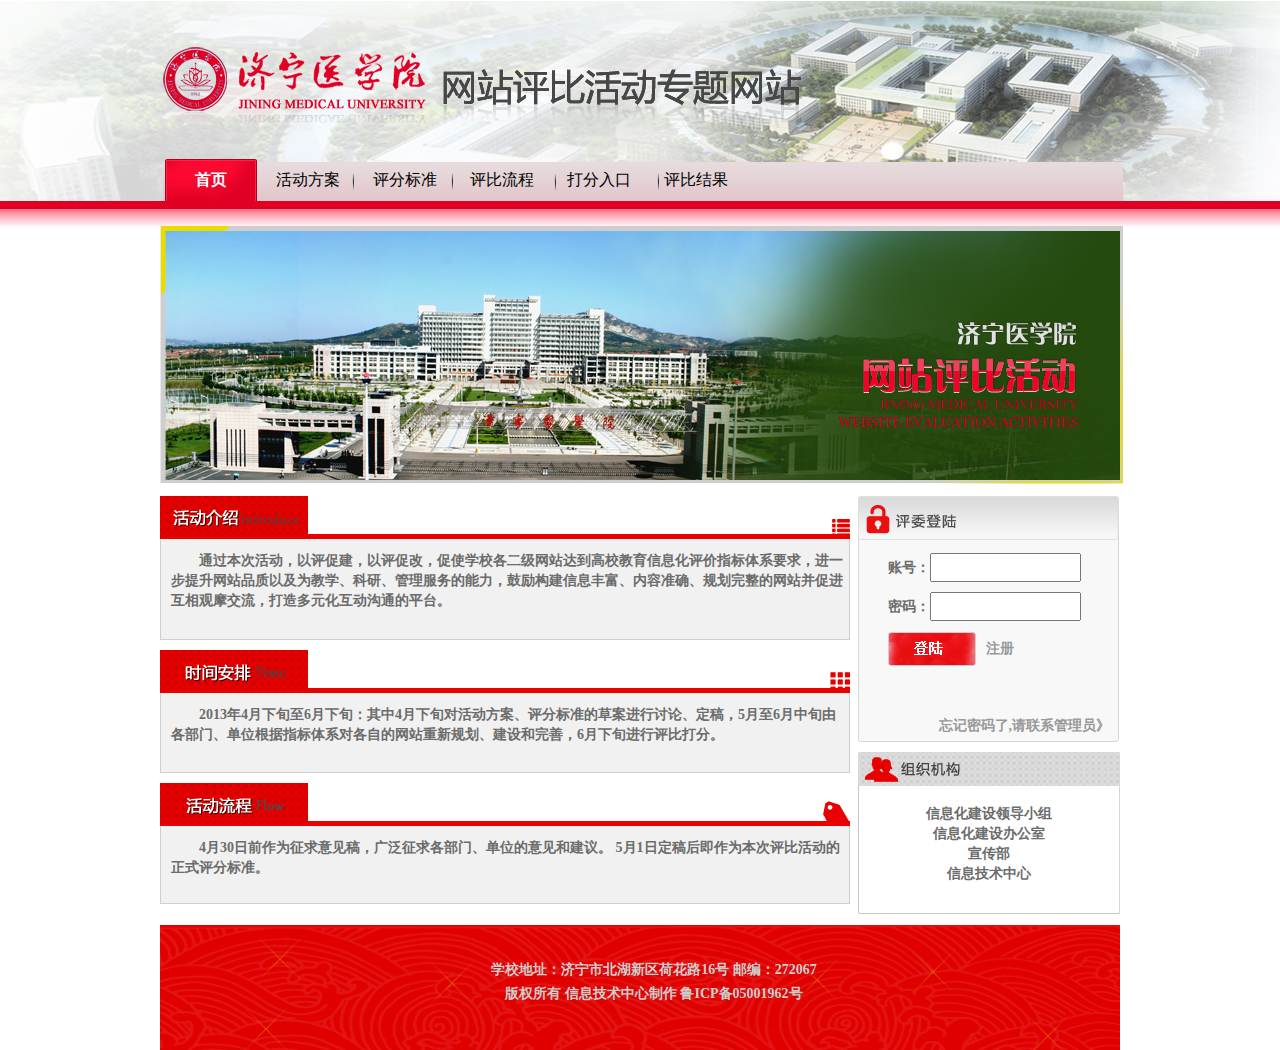
<file: index.html>
<!DOCTYPE html PUBLIC "-//W3C//DTD XHTML 1.0 Transitional//EN" "http://www.w3.org/TR/xhtml1/DTD/xhtml1-transitional.dtd">
<html xmlns="http://www.w3.org/1999/xhtml">
<head>
<meta http-equiv="Content-Type" content="text/html; charset=utf-8" />
<title>济宁医学院-网站评比活动首页</title>
<link href="layout.css" rel="stylesheet" type="text/css"/>
</head>

<body>
<div class="top">
	<div class="logo"><img src="inmages/logo.png" /></div>
	<div class="nav">
    	<ul>
    		<li class="current"><a href="./index.html">首页</a></li>
       		<li><a href="./scheme.html">活动方案</a></li>
        	<li><a href="./measure.html">评分标准</a></li>
        	<li><a href="./flow.html">评比流程</a></li>
        	<li><a href="./measurein.html">打分入口</a></li>
        	<li><a href="./result.html">评比结果</a></li>
        </ul>
    </div><!--nav end-->
</div><!--top end-->

<div class="nav_bottom"></div><!--top_bottom end-->

<div class="banner">
	<img  src="inmages/banner01.jpg" />
</div><!--banner end-->

<div class="content">
	<div class="content_left">
    	<div class="jieshao">
        	<h1></h1>
            <p>
            	通过本次活动，以评促建，以评促改，促使学校各二级网站达到高校教育信息化评价指标体系要求，进一步提升网站品质以及为教学、科研、管理服务的能力，鼓励构建信息丰富、内容准确、规划完整的网站并促进互相观摩交流，打造多元化互动沟通的平台。
            </p>
        </div>
        <div class="time">
        	<h1></h1>
            <p>
            	2013年4月下旬至6月下旬：其中4月下旬对活动方案、评分标准的草案进行讨论、定稿，5月至6月中旬由各部门、单位根据指标体系对各自的网站重新规划、建设和完善，6月下旬进行评比打分。
            </p>
        </div>
        <div class="flow">
        	<h1></h1>
            <p>
          		4月30日前作为征求意见稿，广泛征求各部门、单位的意见和建议。 
5月1日定稿后即作为本次评比活动的正式评分标准。
            </p>        
        </div>
    </div><!--content_left end-->
    
    <div class="content_right">
    	<div class="login">
    	<h1>&nbsp;</h1>        	
<ul>
            	<li>账号：<input name="账号" class="text" type="text" size="20" value="" maxlength="20" /></li>
                <li>密码：<input name="密码"  type="password" class="text" size="20" maxlength="20" /> </li>
                <li id="login_zhuce"><input name="登陆" class="but" type="button" value="" /><span>注册</span></li>
				<li><span>忘记密码了,请联系管理员》</span></li>
        	</ul>
        </div>
        <div class="jigou">
        	<h1>&nbsp;</h1>
        	<ul>
        	<li>信息化建设领导小组 </li>
            <li>信息化建设办公室 </li>
            <li>宣传部 </li>
            <li>信息技术中心 </li>
            </ul>
        </div>
    </div><!--content_right end-->
</div><!--content end-->

<div style="clear:both;"></div>

<div class="footer">
    	<span>
    	<p>学校地址：济宁市北湖新区荷花路16号 邮编：272067</p> 
        <p>版权所有 信息技术中心制作 鲁ICP备05001962号</p>
        </span> 
</div><!--footer end-->
</body>
</html>
</file>
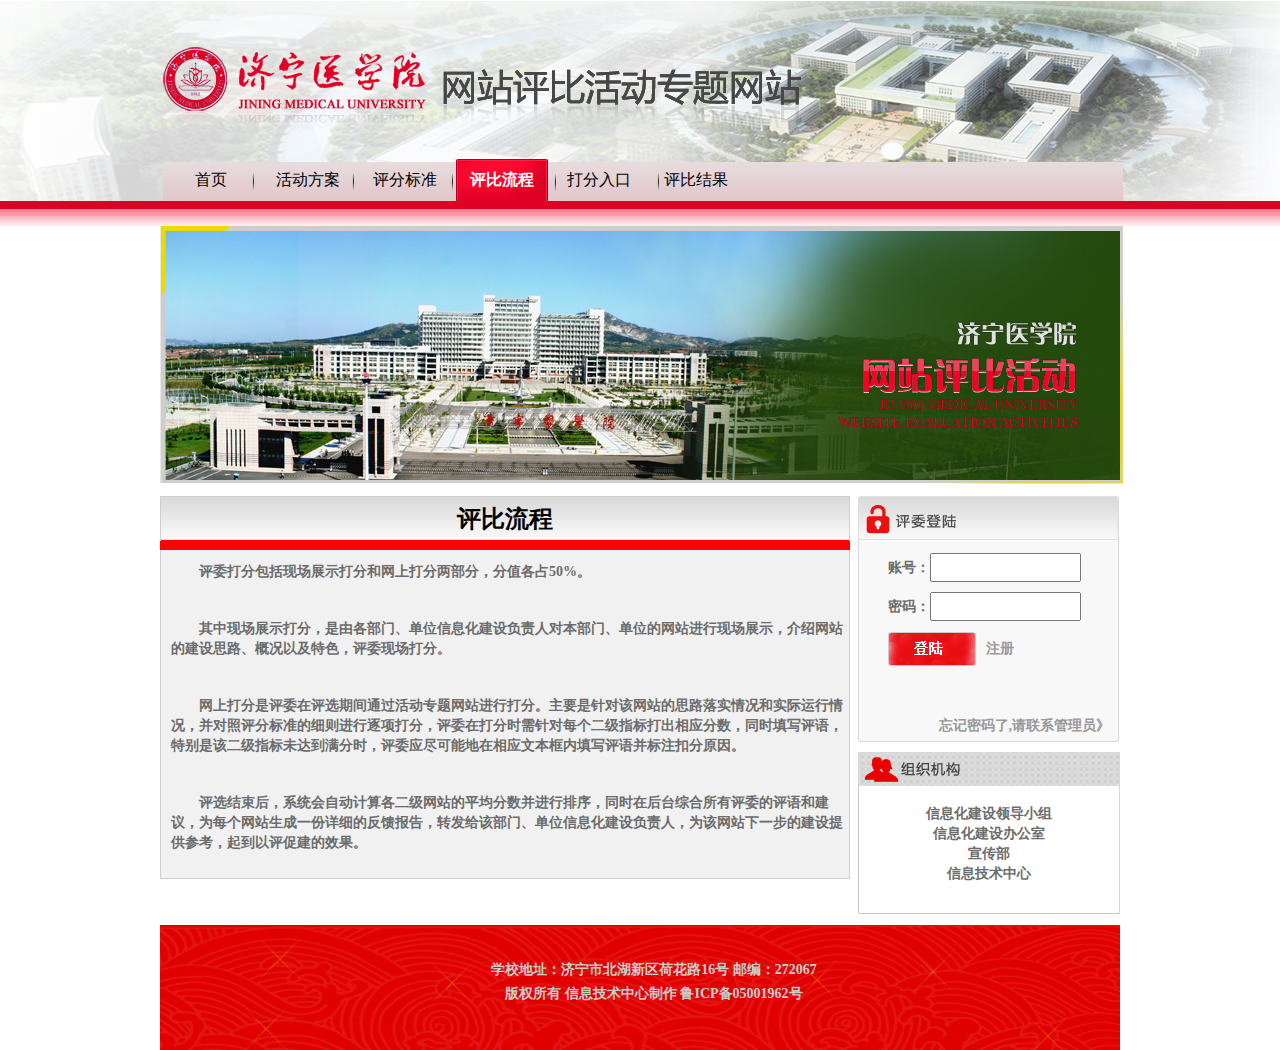
<file: flow.html>
<!DOCTYPE html PUBLIC "-//W3C//DTD XHTML 1.0 Transitional//EN" "http://www.w3.org/TR/xhtml1/DTD/xhtml1-transitional.dtd">
<html xmlns="http://www.w3.org/1999/xhtml">
<head>
<meta http-equiv="Content-Type" content="text/html; charset=utf-8" />
<title>济宁医学院-网站评比活动首页</title>
<link href="layout.css" rel="stylesheet" type="text/css"/>
</head>

<body>
<div class="top">
	<div class="logo"><img src="inmages/logo.png" /></div>
	<div class="nav">
    	<ul>
    		<li id="shouye"><a href="./index.html">首页</a></li>
       		<li><a href="./scheme.html">活动方案</a></li>
        	<li><a href="./measure.html">评分标准</a></li>
        	<li class="current"><a href="./flow.html">评比流程</a></li>
        	<li><a href="./measurein.html">打分入口</a></li>
        	<li><a href="./result.html">评比结果</a></li>
        </ul>
    </div><!--nav end-->
</div><!--top end-->

<div class="nav_bottom"></div><!--top_bottom end-->

<div class="banner">
	<img  src="inmages/banner01.jpg" />
</div><!--banner end-->

<div class="content">
	<div class="content_left">
        <div class="article_title">
            <h2>评比流程</h2>
        </div>
        <div class="area_content">
            <p class="first-pragraph">
                评委打分包括现场展示打分和网上打分两部分，分值各占50%。
            </p>
            <p class="first-pragraph">
                其中现场展示打分，是由各部门、单位信息化建设负责人对本部门、单位的网站进行现场展示，介绍网站的建设思路、概况以及特色，评委现场打分。
            </p>
            <p class="first-pragraph">
                网上打分是评委在评选期间通过活动专题网站进行打分。主要是针对该网站的思路落实情况和实际运行情况，并对照评分标准的细则进行逐项打分，评委在打分时需针对每个二级指标打出相应分数，同时填写评语，特别是该二级指标未达到满分时，评委应尽可能地在相应文本框内填写评语并标注扣分原因。
            </p>
            <p class="first-pragraph">
                评选结束后，系统会自动计算各二级网站的平均分数并进行排序，同时在后台综合所有评委的评语和建议，为每个网站生成一份详细的反馈报告，转发给该部门、单位信息化建设负责人，为该网站下一步的建设提供参考，起到以评促建的效果。
            </p>
        </div>
    </div><!--content_left end-->
    
    <div class="content_right">
    	<div class="login">
    	<h1>&nbsp;</h1>        	
<ul>
            	<li>账号：<input name="账号" class="text" type="text" size="20" value="" maxlength="20" /></li>
                <li>密码：<input name="密码"  type="password" class="text" size="20" maxlength="20" /> </li>
                <li id="login_zhuce"><input name="登陆" class="but" type="button" value="" /><span>注册</span></li>
				<li><span>忘记密码了,请联系管理员》</span></li>
        	</ul>
        </div>
        <div class="jigou">
        	<h1>&nbsp;</h1>
        	<ul>
        	<li>信息化建设领导小组 </li>
            <li>信息化建设办公室 </li>
            <li>宣传部 </li>
            <li>信息技术中心 </li>
            </ul>
        </div>
    </div><!--content_right end-->
</div><!--content end-->

<div style="clear:both;"></div>

<div class="footer">
    	<span>
    	<p>学校地址：济宁市北湖新区荷花路16号 邮编：272067</p> 
        <p>版权所有 信息技术中心制作 鲁ICP备05001962号</p>
        </span> 
</div><!--footer end-->
</body>
</html>
</file>
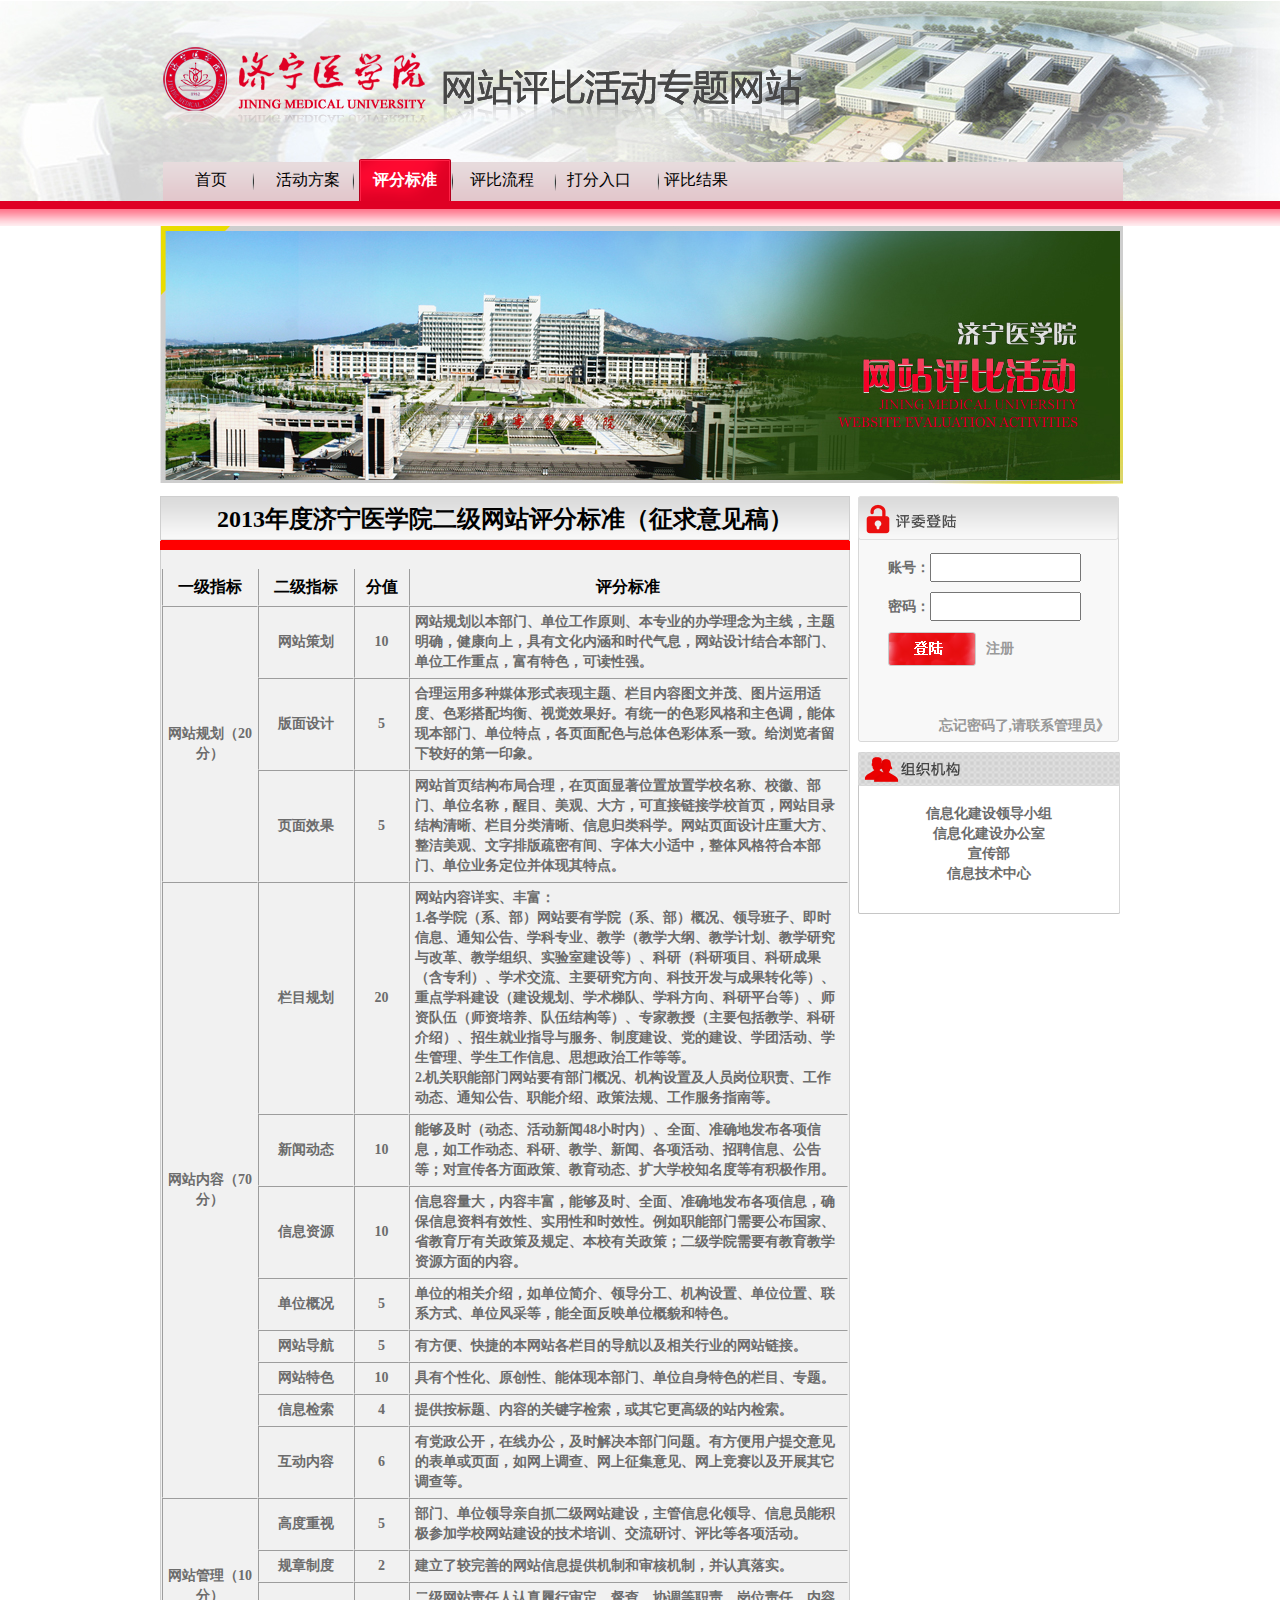
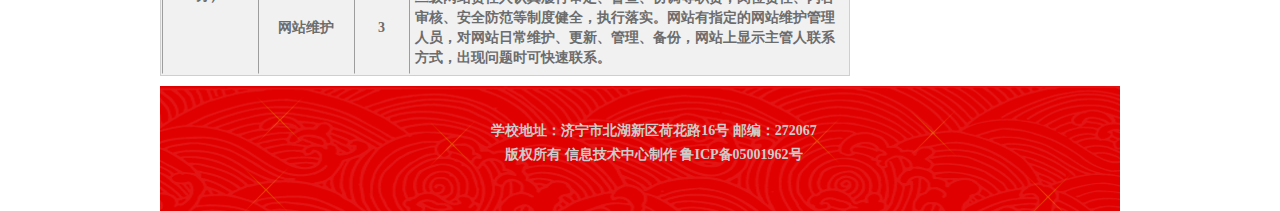
<file: measure.html>
﻿<!DOCTYPE html PUBLIC "-//W3C//DTD XHTML 1.0 Transitional//EN" "http://www.w3.org/TR/xhtml1/DTD/xhtml1-transitional.dtd">
<html xmlns="http://www.w3.org/1999/xhtml">
<head>
<meta http-equiv="Content-Type" content="text/html; charset=utf-8" />
<title>济宁医学院-网站评比活动首页</title>
<link href="layout.css" rel="stylesheet" type="text/css"/>
</head>

<body>
<div class="top">
	<div class="logo"><img src="inmages/logo.png" /></div>
	<div class="nav">
    	<ul>
    		<li id="shouye"><a href="./index.html">首页</a></li>
       		<li><a href="./scheme.html">活动方案</a></li>
        	<li class="current"><a href="./measure.html">评分标准</a></li>
        	<li><a href="./flow.html">评比流程</a></li>
        	<li><a href="./measurein.html">打分入口</a></li>
        	<li><a href="./result.html">评比结果</a></li>
        </ul>
    </div><!--nav end-->
</div><!--top end-->

<div class="nav_bottom"></div><!--top_bottom end-->

<div class="banner">
	<img  src="inmages/banner01.jpg" />
</div><!--banner end-->

<div class="content">
	<div class="content_left">
        <div class="article_title">
            <h2>2013年度济宁医学院二级网站评分标准（征求意见稿）</h2>
        </div>
        <div class="area_content">
            <!--<p class="first-pragraph">本次网站评比活动是兼顾网站的内容和形式，重点评价内容建设情况。评分标准淡化计算机技术环节的影响因素，突出网站的内涵建设，强调办学理念的弘扬和网站内容的充实。整个评价体系分为三个大指标，即网站规划、网站内容和网站管理，其中网站内容所占分值为70%，是本次评比的核心部分。对于内容涉密、虚假或不良信息上网的情况，实行一票否决。
             </p>
            <p class="first-pragraph">详细的评分指标以及指标解释，公布在本次评比活动的专题网站上，4月30日前作为征求意见稿，广泛征求各部门、单位的意见和建议，5月1日定稿后即作为本次评比活动的正式评分标准。 </p>
            <p style="text-align: right; margin-top: 20px;"><a href="#">附件：2013年度济宁医学院二级网站评分标准（征求意见稿）</a></p>--><br>
            <table id="measure_table" width="100%" cellspacing="0" cellpadding="0" border="1">
                <tbody><tr>
                    <th width="14%" height="36">一级指标 </th>
                    <th width="14%">二级指标</th>
                    <th width="8%">分值</th>
                    <th width="64%">评分标准</th>
                </tr>
                <tr>
                    <td rowspan="3"><p align="center"><strong>网站规划</strong>（20分） </p></td>
                    <td><p align="center">网站策划 </p></td>
                    <td><p align="center">10 </p></td>
                    <td><p align="left">网站规划以本部门、单位工作原则、本专业的办学理念为主线，主题明确，健康向上，具有文化内涵和时代气息，网站设计结合本部门、单位工作重点，富有特色，可读性强。 </p></td>
                </tr>
                <tr>
                    <td><p align="center">版面设计 </p></td>
                    <td><p align="center">5 </p></td>
                    <td><p align="left">合理运用多种媒体形式表现主题、栏目内容图文并茂、图片运用适度、色彩搭配均衡、视觉效果好。有统一的色彩风格和主色调，能体现本部门、单位特点，各页面配色与总体色彩体系一致。给浏览者留下较好的第一印象。 </p></td>
                </tr>
                <tr>
                    <td><p align="center">页面效果 </p></td>
                    <td><p align="center">5 </p></td>
                    <td><p align="left">网站首页结构布局合理，在页面显著位置放置学校名称、校徽、部门、单位名称，醒目、美观、大方，可直接链接学校首页，网站目录结构清晰、栏目分类清晰、信息归类科学。网站页面设计庄重大方、整洁美观、文字排版疏密有间、字体大小适中，整体风格符合本部门、单位业务定位并体现其特点。 </p></td>
                </tr>
                <tr>
                    <td rowspan="8"><p align="center"><strong>网站内容</strong>（70分） </p></td>
                    <td><p align="center">栏目规划 </p></td>
                    <td><p align="center">20 </p></td>
                    <td><p align="left">网站内容详实、丰富： <br>
                        1.各学院（系、部）网站要有学院（系、部）概况、领导班子、即时信息、通知公告、学科专业、教学（教学大纲、教学计划、教学研究与改革、教学组织、实验室建设等）、科研（科研项目、科研成果（含专利）、学术交流、主要研究方向、科技开发与成果转化等）、重点学科建设（建设规划、学术梯队、学科方向、科研平台等）、师资队伍（师资培养、队伍结构等）、专家教授（主要包括教学、科研介绍）、招生就业指导与服务、制度建设、党的建设、学团活动、学生管理、学生工作信息、思想政治工作等等。 <br>
                        2.机关职能部门网站要有部门概况、机构设置及人员岗位职责、工作动态、通知公告、职能介绍、政策法规、工作服务指南等。 </p></td>
                </tr>
                <tr>
                    <td><p align="center">新闻动态 </p></td>
                    <td><p align="center">10 </p></td>
                    <td><p align="left">能够及时（动态、活动新闻48小时内）、全面、准确地发布各项信息，如工作动态、科研、教学、新闻、各项活动、招聘信息、公告等；对宣传各方面政策、教育动态、扩大学校知名度等有积极作用。 </p></td>
                </tr>
                <tr>
                    <td><p align="center">信息资源 </p></td>
                    <td><p align="center">10 </p></td>
                    <td><p align="left">信息容量大，内容丰富，能够及时、全面、准确地发布各项信息，确保信息资料有效性、实用性和时效性。例如职能部门需要公布国家、省教育厅有关政策及规定、本校有关政策；二级学院需要有教育教学资源方面的内容。 </p></td>
                </tr>
                <tr>
                    <td><p align="center">单位概况 </p></td>
                    <td><p align="center">5 </p></td>
                    <td><p align="left">单位的相关介绍，如单位简介、领导分工、机构设置、单位位置、联系方式、单位风采等，能全面反映单位概貌和特色。 </p></td>
                </tr>
                <tr>
                    <td><p align="center">网站导航 </p></td>
                    <td><p align="center">5 </p></td>
                    <td><p align="left">有方便、快捷的本网站各栏目的导航以及相关行业的网站链接。 </p></td>
                </tr>
                <tr>
                    <td><p align="center">网站特色 </p></td>
                    <td><p align="center">10</p></td>
                    <td><p align="left">具有个性化、原创性、能体现本部门、单位自身特色的栏目、专题。 </p></td>
                </tr>
                <tr>
                    <td><p align="center">信息检索 </p></td>
                    <td><p align="center">4 </p></td>
                    <td><p align="left">提供按标题、内容的关键字检索，或其它更高级的站内检索。 </p></td>
                </tr>
                <tr>
                    <td><p align="center">互动内容 </p></td>
                    <td><p align="center">6 </p></td>
                    <td><p align="left">有党政公开，在线办公，及时解决本部门问题。有方便用户提交意见的表单或页面，如网上调查、网上征集意见、网上竞赛以及开展其它调查等。 </p></td>
                </tr>
                <tr>
                    <td rowspan="3"><p align="center"><strong>网站管理（10分）</strong></p></td>
                    <td><p align="center">高度重视 </p></td>
                    <td><p align="center">5 </p></td>
                    <td><p align="left">部门、单位领导亲自抓二级网站建设，主管信息化领导、信息员能积极参加学校网站建设的技术培训、交流研讨、评比等各项活动。 </p></td>
                </tr>
                <tr>
                    <td><p align="center">规章制度 </p></td>
                    <td><p align="center">2 </p></td>
                    <td><p align="left">建立了较完善的网站信息提供机制和审核机制，并认真落实。 </p></td>
                </tr>
                <tr>
                    <td><p align="center">网站维护 </p></td>
                    <td><p align="center">3 </p></td>
                    <td><p align="left">二级网站责任人认真履行审定、督查、协调等职责，岗位责任、内容审核、安全防范等制度健全，执行落实。网站有指定的网站维护管理人员，对网站日常维护、更新、管理、备份，网站上显示主管人联系方式，出现问题时可快速联系。 </p></td>
                </tr>
                </tbody></table>
        </div>
    </div><!--content_left end-->
    
    <div class="content_right">
    	<div class="login">
    	<h1>&nbsp;</h1>        	
<ul>
            	<li>账号：<input name="账号" class="text" type="text" size="20" value="" maxlength="20" /></li>
                <li>密码：<input name="密码"  type="password" class="text" size="20" maxlength="20" /> </li>
                <li id="login_zhuce"><input name="登陆" class="but" type="button" value="" /><span>注册</span></li>
				<li><span>忘记密码了,请联系管理员》</span></li>
        	</ul>
        </div>
        <div class="jigou">
        	<h1>&nbsp;</h1>
        	<ul>
        	<li>信息化建设领导小组 </li>
            <li>信息化建设办公室 </li>
            <li>宣传部 </li>
            <li>信息技术中心 </li>
            </ul>
        </div>
    </div><!--content_right end-->
</div><!--content end-->

<div style="clear:both;"></div>

<div class="footer">
    	<span>
    	<p>学校地址：济宁市北湖新区荷花路16号 邮编：272067</p> 
        <p>版权所有 信息技术中心制作 鲁ICP备05001962号</p>
        </span> 
</div><!--footer end-->
</body>
</html>
</file>
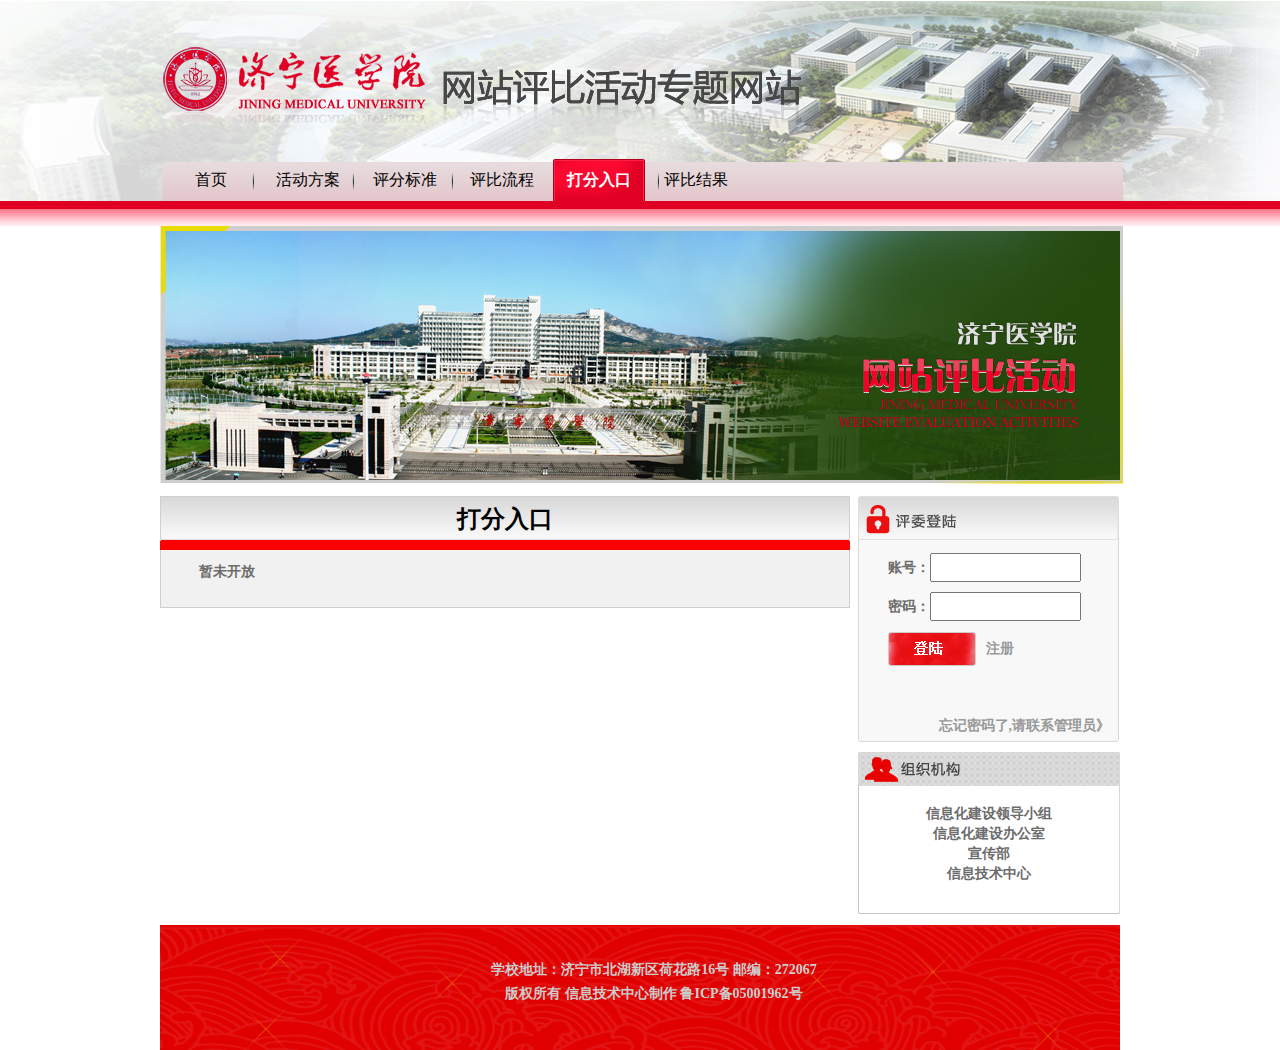
<file: measurein.html>
<!DOCTYPE html PUBLIC "-//W3C//DTD XHTML 1.0 Transitional//EN" "http://www.w3.org/TR/xhtml1/DTD/xhtml1-transitional.dtd">
<html xmlns="http://www.w3.org/1999/xhtml">
<head>
<meta http-equiv="Content-Type" content="text/html; charset=utf-8" />
<title>济宁医学院-网站评比活动首页</title>
<link href="layout.css" rel="stylesheet" type="text/css"/>
</head>

<body>
<div class="top">
	<div class="logo"><img src="inmages/logo.png" /></div>
	<div class="nav">
    	<ul>
    		<li id="shouye"><a href="./index.html">首页</a></li>
       		<li><a href="./scheme.html">活动方案</a></li>
        	<li><a href="./measure.html">评分标准</a></li>
        	<li><a href="./flow.html">评比流程</a></li>
        	<li class="current"><a href="./measurein.html">打分入口</a></li>
        	<li><a href="./result.html">评比结果</a></li>
        </ul>
    </div><!--nav end-->
</div><!--top end-->

<div class="nav_bottom"></div><!--top_bottom end-->

<div class="banner">
	<img  src="inmages/banner01.jpg" />
</div><!--banner end-->

<div class="content">
	<div class="content_left">
        <div class="article_title">
            <h2>打分入口</h2>
        </div>
        <div class="area_content">
            <p class="">暂未开放</p>
        </div>
    </div><!--content_left end-->
    
    <div class="content_right">
    	<div class="login">
    	<h1>&nbsp;</h1>        	
<ul>
            	<li>账号：<input name="账号" class="text" type="text" size="20" value="" maxlength="20" /></li>
                <li>密码：<input name="密码"  type="password" class="text" size="20" maxlength="20" /> </li>
                <li id="login_zhuce"><input name="登陆" class="but" type="button" value="" /><span>注册</span></li>
				<li><span>忘记密码了,请联系管理员》</span></li>
        	</ul>
        </div>
        <div class="jigou">
        	<h1>&nbsp;</h1>
        	<ul>
        	<li>信息化建设领导小组 </li>
            <li>信息化建设办公室 </li>
            <li>宣传部 </li>
            <li>信息技术中心 </li>
            </ul>
        </div>
    </div><!--content_right end-->
</div><!--content end-->

<div style="clear:both;"></div>

<div class="footer">
    	<span>
    	<p>学校地址：济宁市北湖新区荷花路16号 邮编：272067</p> 
        <p>版权所有 信息技术中心制作 鲁ICP备05001962号</p>
        </span> 
</div><!--footer end-->
</body>
</html>
</file>
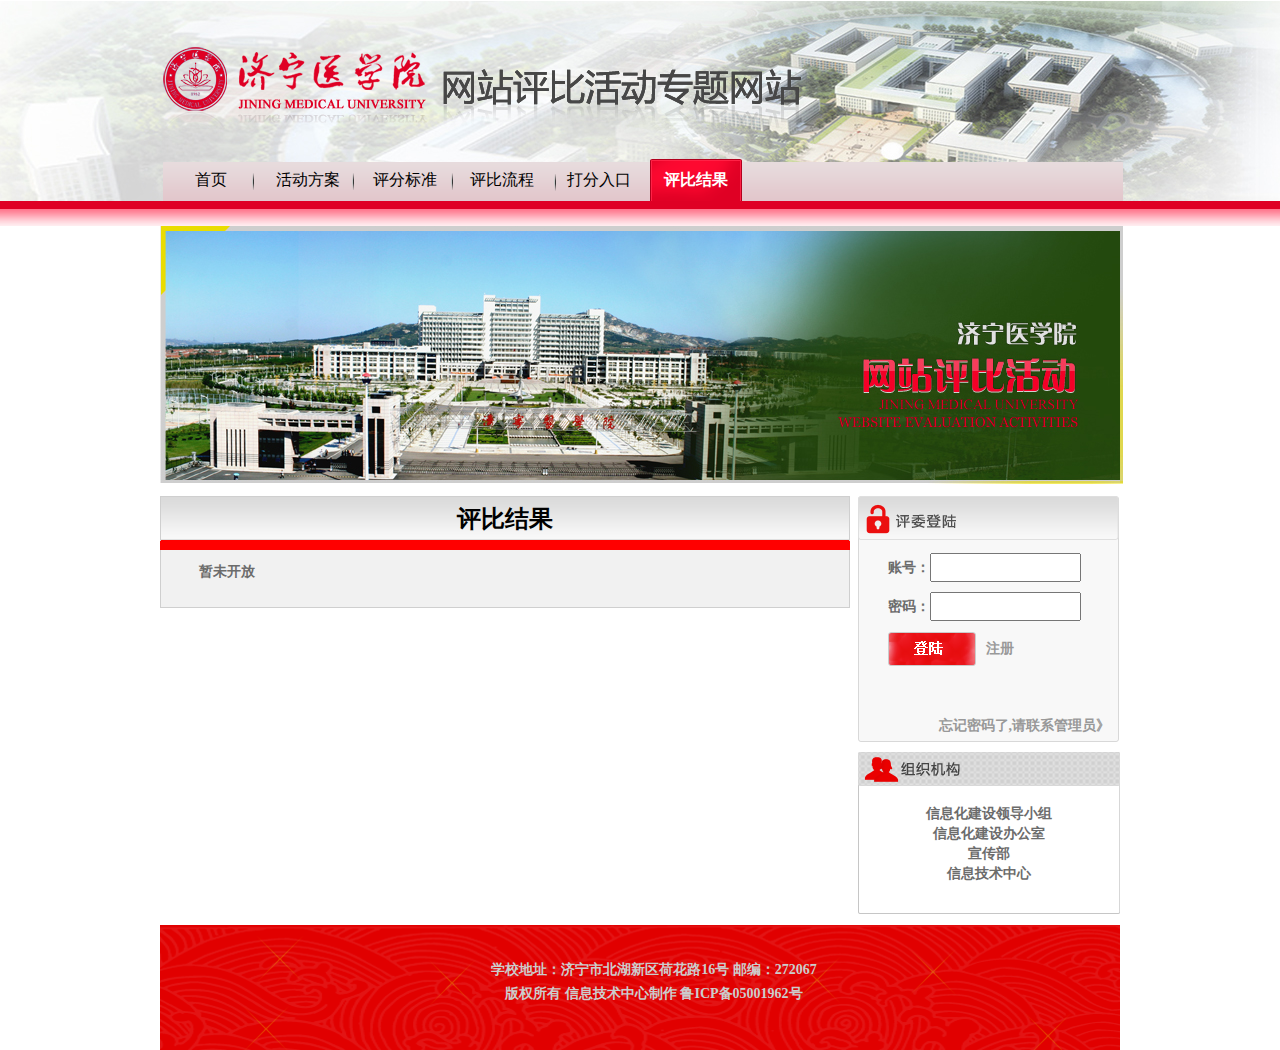
<file: result.html>
<!DOCTYPE html PUBLIC "-//W3C//DTD XHTML 1.0 Transitional//EN" "http://www.w3.org/TR/xhtml1/DTD/xhtml1-transitional.dtd">
<html xmlns="http://www.w3.org/1999/xhtml">
<head>
<meta http-equiv="Content-Type" content="text/html; charset=utf-8" />
<title>济宁医学院-网站评比活动首页</title>
<link href="layout.css" rel="stylesheet" type="text/css"/>
</head>

<body>
<div class="top">
	<div class="logo"><img src="inmages/logo.png" /></div>
	<div class="nav">
    	<ul>
    		<li id="shouye"><a href="./index.html">首页</a></li>
       		<li><a href="./scheme.html">活动方案</a></li>
        	<li><a href="./measure.html">评分标准</a></li>
        	<li><a href="./flow.html">评比流程</a></li>
        	<li><a href="./measurein.html">打分入口</a></li>
        	<li class="current"><a href="./result.html">评比结果</a></li>
        </ul>
    </div><!--nav end-->
</div><!--top end-->

<div class="nav_bottom"></div><!--top_bottom end-->

<div class="banner">
	<img  src="inmages/banner01.jpg" />
</div><!--banner end-->

<div class="content">
	<div class="content_left">
        <div class="article_title">
            <h2>评比结果</h2>
        </div>
        <div class="area_content">
            <p class="first-pragraph">暂未开放</p>
        </div>
    </div><!--content_left end-->
    
    <div class="content_right">
    	<div class="login">
    	<h1>&nbsp;</h1>        	
<ul>
            	<li>账号：<input name="账号" class="text" type="text" size="20" value="" maxlength="20" /></li>
                <li>密码：<input name="密码"  type="password" class="text" size="20" maxlength="20" /> </li>
                <li id="login_zhuce"><input name="登陆" class="but" type="button" value="" /><span>注册</span></li>
				<li><span>忘记密码了,请联系管理员》</span></li>
        	</ul>
        </div>
        <div class="jigou">
        	<h1>&nbsp;</h1>
        	<ul>
        	<li>信息化建设领导小组 </li>
            <li>信息化建设办公室 </li>
            <li>宣传部 </li>
            <li>信息技术中心 </li>
            </ul>
        </div>
    </div><!--content_right end-->
</div><!--content end-->

<div style="clear:both;"></div>

<div class="footer">
    	<span>
    	<p>学校地址：济宁市北湖新区荷花路16号 邮编：272067</p> 
        <p>版权所有 信息技术中心制作 鲁ICP备05001962号</p>
        </span> 
</div><!--footer end-->
</body>
</html>
</file>
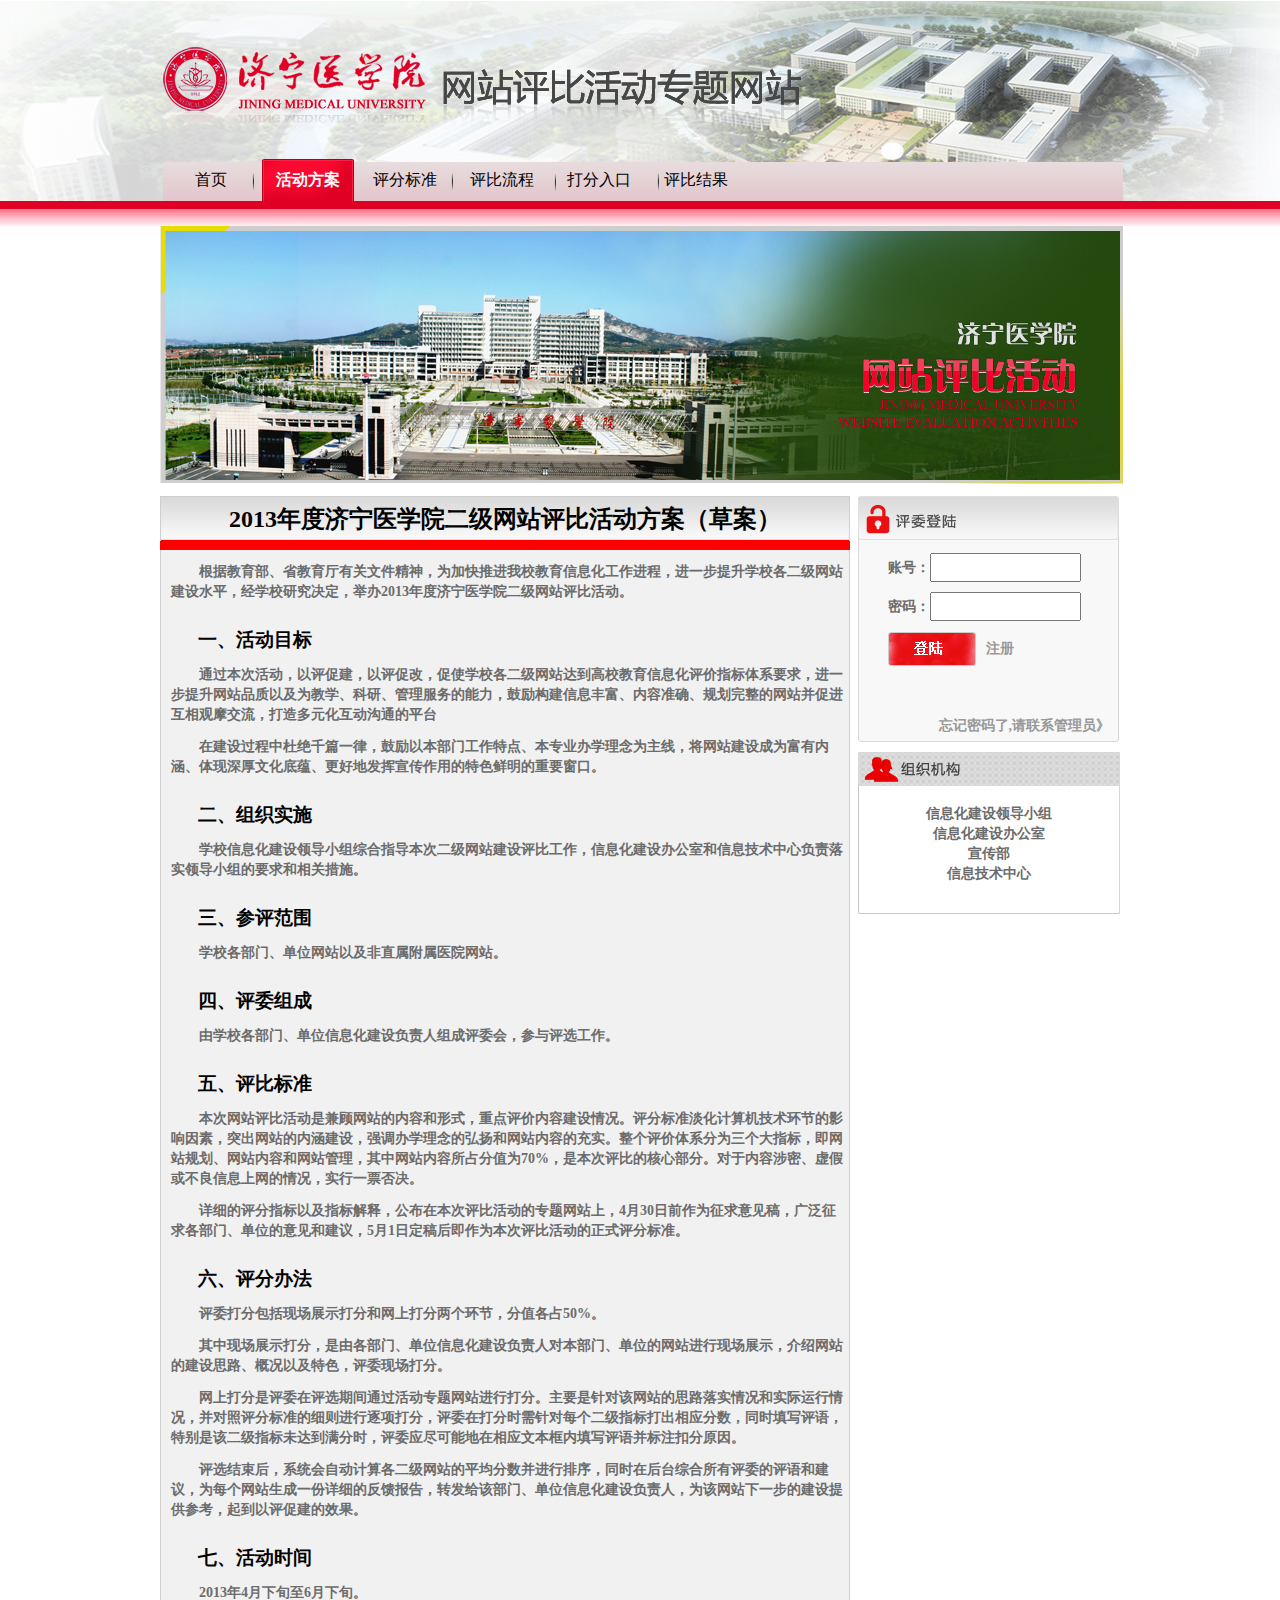
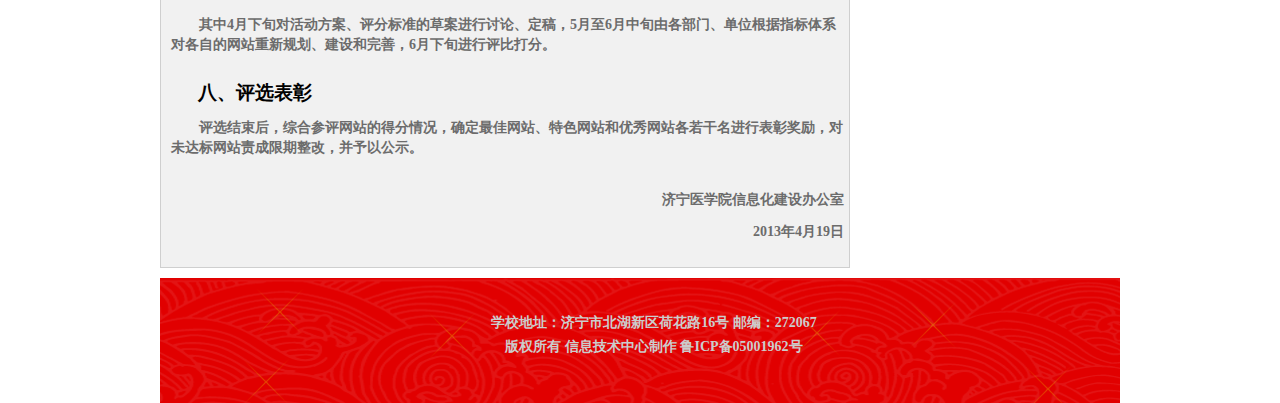
<file: scheme.html>
﻿<!DOCTYPE html PUBLIC "-//W3C//DTD XHTML 1.0 Transitional//EN" "http://www.w3.org/TR/xhtml1/DTD/xhtml1-transitional.dtd">
<html xmlns="http://www.w3.org/1999/xhtml">
<head>
<meta http-equiv="Content-Type" content="text/html; charset=utf-8" />
<title>济宁医学院-网站评比活动首页</title>
<link href="layout.css" rel="stylesheet" type="text/css"/>
</head>

<body>
<div class="top">
	<div class="logo"><img src="inmages/logo.png" /></div>
	<div class="nav">
    	<ul>
    		<li id="shouye"><a href="./index.html">首页</a></li>
       		<li class="current" ><a href="./scheme.html">活动方案</a></li>
            <li><a href="./measure.html">评分标准</a></li>
            <li><a href="./flow.html">评比流程</a></li>
            <li><a href="./measurein.html">打分入口</a></li>
            <li><a href="./result.html">评比结果</a></li>
        </ul>
    </div><!--nav end-->
</div><!--top end-->

<div class="nav_bottom"></div><!--top_bottom end-->

<div class="banner">
	<img  src="inmages/banner01.jpg" />
</div><!--banner end-->

<div class="content">
	<div class="content_left">
        <div class="article_title">
            <h2>2013年度济宁医学院二级网站评比活动方案（草案）</h2>
        </div>
        <div class="area_content">
            <p class="">
                根据教育部、省教育厅有关文件精神，为加快推进我校教育信息化工作进程，进一步提升学校各二级网站建设水平，经学校研究决定，举办2013年度济宁医学院二级网站评比活动。
            </p>
            <h3>一、活动目标</h3>
            <p class="notlast">
                通过本次活动，以评促建，以评促改，促使学校各二级网站达到高校教育信息化评价指标体系要求，进一步提升网站品质以及为教学、科研、管理服务的能力，鼓励构建信息丰富、内容准确、规划完整的网站并促进互相观摩交流，打造多元化互动沟通的平台                </p>
            <p class="">
                在建设过程中杜绝千篇一律，鼓励以本部门工作特点、本专业办学理念为主线，将网站建设成为富有内涵、体现深厚文化底蕴、更好地发挥宣传作用的特色鲜明的重要窗口。                </p>
            <h3>二、组织实施</h3>
            <p class="">
                学校信息化建设领导小组综合指导本次二级网站建设评比工作，信息化建设办公室和信息技术中心负责落实领导小组的要求和相关措施。                </p>
            <h3>三、参评范围</h3>
            <p class="">
                学校各部门、单位网站以及非直属附属医院网站。
            </p>
            <h3>四、评委组成</h3>
            <p class="">
                由学校各部门、单位信息化建设负责人组成评委会，参与评选工作。
            </p>
            <h3>五、评比标准</h3>
            <p class="notlast">
                本次网站评比活动是兼顾网站的内容和形式，重点评价内容建设情况。评分标准淡化计算机技术环节的影响因素，突出网站的内涵建设，强调办学理念的弘扬和网站内容的充实。整个评价体系分为三个大指标，即网站规划、网站内容和网站管理，其中网站内容所占分值为70%，是本次评比的核心部分。对于内容涉密、虚假或不良信息上网的情况，实行一票否决。                </p>
            <p class="">
                详细的评分指标以及指标解释，公布在本次评比活动的专题网站上，4月30日前作为征求意见稿，广泛征求各部门、单位的意见和建议，5月1日定稿后即作为本次评比活动的正式评分标准。                </p>
            <h3>六、评分办法</h3>
            <p class="notlast">
                评委打分包括现场展示打分和网上打分两个环节，分值各占50%。
            </p>
            <p class="notlast">
                其中现场展示打分，是由各部门、单位信息化建设负责人对本部门、单位的网站进行现场展示，介绍网站的建设思路、概况以及特色，评委现场打分。
            </p>
            <p class="notlast">
                网上打分是评委在评选期间通过活动专题网站进行打分。主要是针对该网站的思路落实情况和实际运行情况，并对照评分标准的细则进行逐项打分，评委在打分时需针对每个二级指标打出相应分数，同时填写评语，特别是该二级指标未达到满分时，评委应尽可能地在相应文本框内填写评语并标注扣分原因。
            </p>
            <p class="">
                评选结束后，系统会自动计算各二级网站的平均分数并进行排序，同时在后台综合所有评委的评语和建议，为每个网站生成一份详细的反馈报告，转发给该部门、单位信息化建设负责人，为该网站下一步的建设提供参考，起到以评促建的效果。                </p>
            <h3>七、活动时间</h3>
            <p class="notlast">
                2013年4月下旬至6月下旬。
            </p>
            <p class="">
                其中4月下旬对活动方案、评分标准的草案进行讨论、定稿，5月至6月中旬由各部门、单位根据指标体系对各自的网站重新规划、建设和完善，6月下旬进行评比打分。
            </p>
            <h3>八、评选表彰</h3>
            <p class="notlast">评选结束后，综合参评网站的得分情况，确定最佳网站、特色网站和优秀网站各若干名进行表彰奖励，对未达标网站责成限期整改，并予以公示。
            </p>
            <p class="notlast" style="text-align: right; margin-top: 20px;">济宁医学院信息化建设办公室</p>
            <p style="text-align: right;">2013年4月19日</p>
        </div>
    </div><!--content_left end-->
    
    <div class="content_right">
    	<div class="login">
    	<h1>&nbsp;</h1>        	
<ul>
            	<li>账号：<input name="账号" class="text" type="text" size="20" value="" maxlength="20" /></li>
                <li>密码：<input name="密码"  type="password" class="text" size="20" maxlength="20" /> </li>
                <li id="login_zhuce"><input name="登陆" class="but" type="button" value="" /><span>注册</span></li>
				<li><span>忘记密码了,请联系管理员》</span></li>
        	</ul>
        </div>
        <div class="jigou">
        	<h1>&nbsp;</h1>
        	<ul>
        	<li>信息化建设领导小组 </li>
            <li>信息化建设办公室 </li>
            <li>宣传部 </li>
            <li>信息技术中心 </li>
            </ul>
        </div>
    </div><!--content_right end-->
</div><!--content end-->

<div style="clear:both;"></div>

<div class="footer">
    	<span>
    	<p>学校地址：济宁市北湖新区荷花路16号 邮编：272067</p> 
        <p>版权所有 信息技术中心制作 鲁ICP备05001962号</p>
        </span> 
</div><!--footer end-->
</body>
</html>
</file>
<file: layout.css>
@charset "utf-8";
/* CSS Document */
body,div,h1,h2.h3,h4,h5,h6,p,ul,li,span{ margin:0; padding:0;}
*{ margin:0; padding:0;}
a{text-decoration:none;}
ul{ list-style:none; }
p{
    text-indent: 2em;
}
.top{ margin:0 auto; height:201px; width:1285px; background:url(inmages/top_bj.jpg) center no-repeat;}

.logo{ margin:0 auto; width:960px; height:88px; padding-top:47px;}

.nav_bottom{ height:25px; width:100%; background:url(inmages/nav_bottom_bj.png) 0 0 repeat-x;}

.nav{ margin:0 auto; position:relative; top:24px; width:960px; height:42px; background:url(inmages/nav_bj.png) bottom center no-repeat;}
.nav ul li{ float:left; width:97px; height:42px;text-align:center;   line-height:42px;}
.nav ul li a{color:#000; padding:16px 15px;font-family:Verdana, Geneva, sans-serif, "微软雅黑"; }
/*.nav ul #shouye{ background:url(inmages/shouye_bj.png) center no-repeat;}
.nav ul #shouye a{ color:#FFF; font-weight:bold;}*/

.nav ul .current{ background:url(inmages/shouye_bj.png) center no-repeat;}
.nav ul .current a{ color:#FFF; font-weight:bold;}
.nav ul a:hover{ background:url(inmages/shouye_bj.png) center no-repeat;  width:92px; height:42px; color:#FFF; font-weight:bold; }

.banner{ height:260px; width:960px; margin:0 auto;}

.content{ margin:0 auto; width:960px; height:100%; margin-top:10px;}
.content_left{ float:left; margin-right:8px;}
.jieshao{ width:690px; height:100%;}
.jieshao h1{ width:690px; height:43px; background:url(inmages/jieshao_h1_bj.png)left no-repeat;}
.jieshao p{ padding:12px 5px 28px 10px; line-height:20px; font-size:14px; color:#6c6c6c; font-weight:800; border:1px solid #cfcfcf; border-top:none; background:#f1f1f1; }

.time{ width:690px; height:100%; margin:10px 0px;}
.time h1{ width:690px; height:43px; background:url(inmages/time_h1_bj.png)left no-repeat;}
.time p{  padding:12px 5px 27px 10px; line-height:20px; font-size:14px; color:#6c6c6c; font-weight:800; border:1px solid #cfcfcf; border-top:none; background:#f1f1f1; }

.flow{  width:690px; height:100%;}
.flow h1{ width:690px; height:43px; background:url(inmages/flow_h1_bj.png)left no-repeat;}
.flow p{  padding:12px 5px 25px 10px; line-height:20px; font-size:14px;  color:#6c6c6c; font-weight:800; border:1px solid #cfcfcf; border-top:none; background:#f1f1f1; }

.content_right{ width:262px; height:100%; float:left;}
.content_right .login{ width:262px; height:246px; background:url(inmages/login_bj.png) left no-repeat;}
.content_right .login ul{ margin:20px;}
.content_right .login ul li{ margin:10px; line-height:20px; font-size:14px; color:#6c6c6c; font-weight:800;}
.login ul li .text{ height:25px; width:147px;}
.login ul li .but{ height:35px; width:88px; background:url(inmages/login.png) center no-repeat; border:0;}
#login_zhuce span{ display:inline; padding-left:10px;}
.login span{ display:block; text-align:right; color:#999;margin-top:50px; margin-right:-20px;}

.content_right .jigou{ margin-top:10px; width:262px; height:163px; background:url(inmages/jigou_bj.png) left no-repeat;}
.jigou ul { text-align:center; margin:15px; line-height:20px; font-size:14px; color:#6c6c6c; font-weight:800;}

.footer{ width:960px; height:125px; background:url(inmages/footer_bj.png) center no-repeat; margin:0 auto; margin-top:10px; }
.footer span{ text-align:center; display:block; padding-top:30px; }
.footer span p{ margin:6px; color:#CCC; font-weight:bold; font-size:14px;}

.article_title{
    width: 690px;
    height: 44px;
    background: url("./inmages/content_title_bj.png") repeat-x;
    text-align: center;
    border-bottom: 10px solid #ff0000;
}
.article_title h2{
    line-height: 44px;
    border:1px solid #cfcfcf;
    border-bottom: none;

}

.area_content{  width:688px; height:100%;}
/*.area_content h2{ width:690px; height:43px; background:url(inmages/flow_h1_bj.png)left no-repeat;}*/
.area_content{
    background:#f1f1f1;
    border:1px solid #cfcfcf;
    border-top:none;
}
.area_content h3{
    text-indent: 2em;
}
.area_content p{  padding:12px 5px 25px 10px; line-height:20px; font-size:14px;  color:#6c6c6c; font-weight:800; border-top:none; }

.area_content p.notlast{
    padding-bottom: 0px;
}
#measure_table{
    border: 1px solid #f1f1f1;
}
#measure_table th{
    border-top: none;
}
#measure_table p{
    text-indent: 0;
    padding: 5px;
}
</file>
